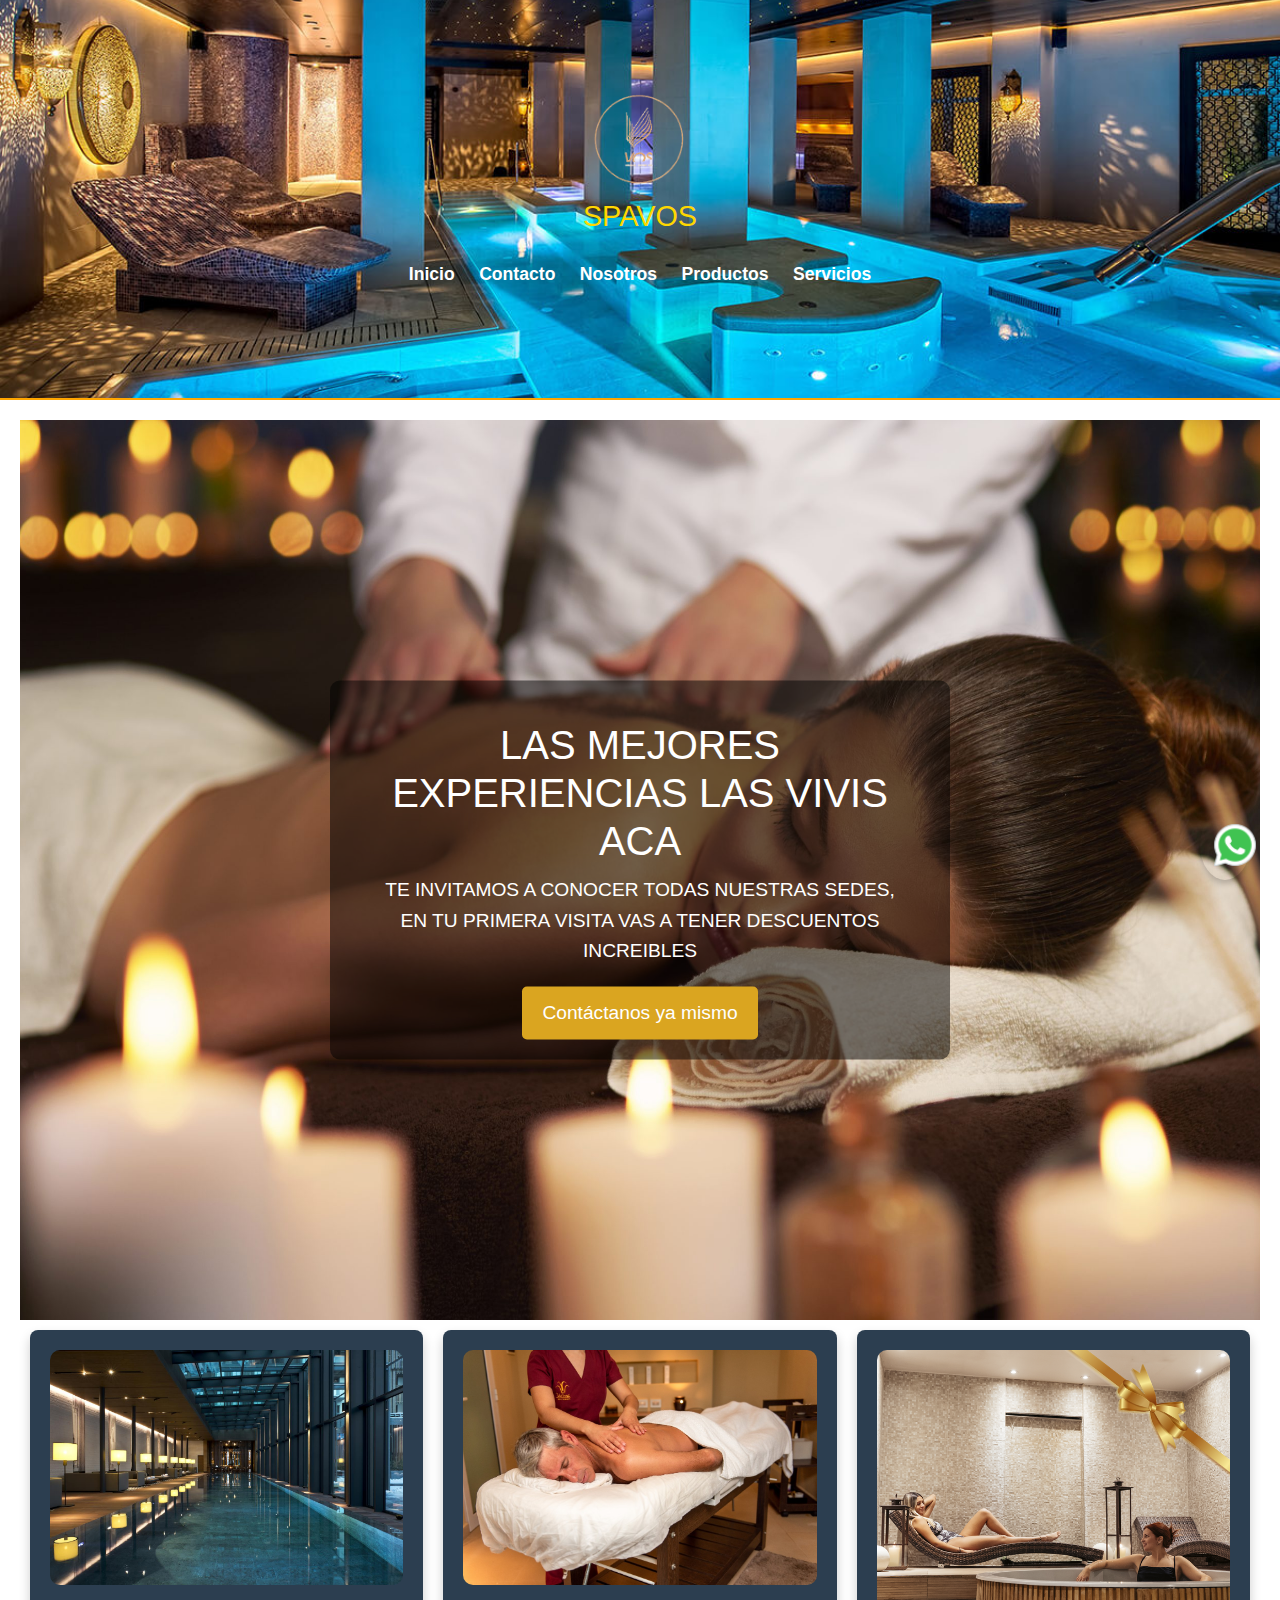
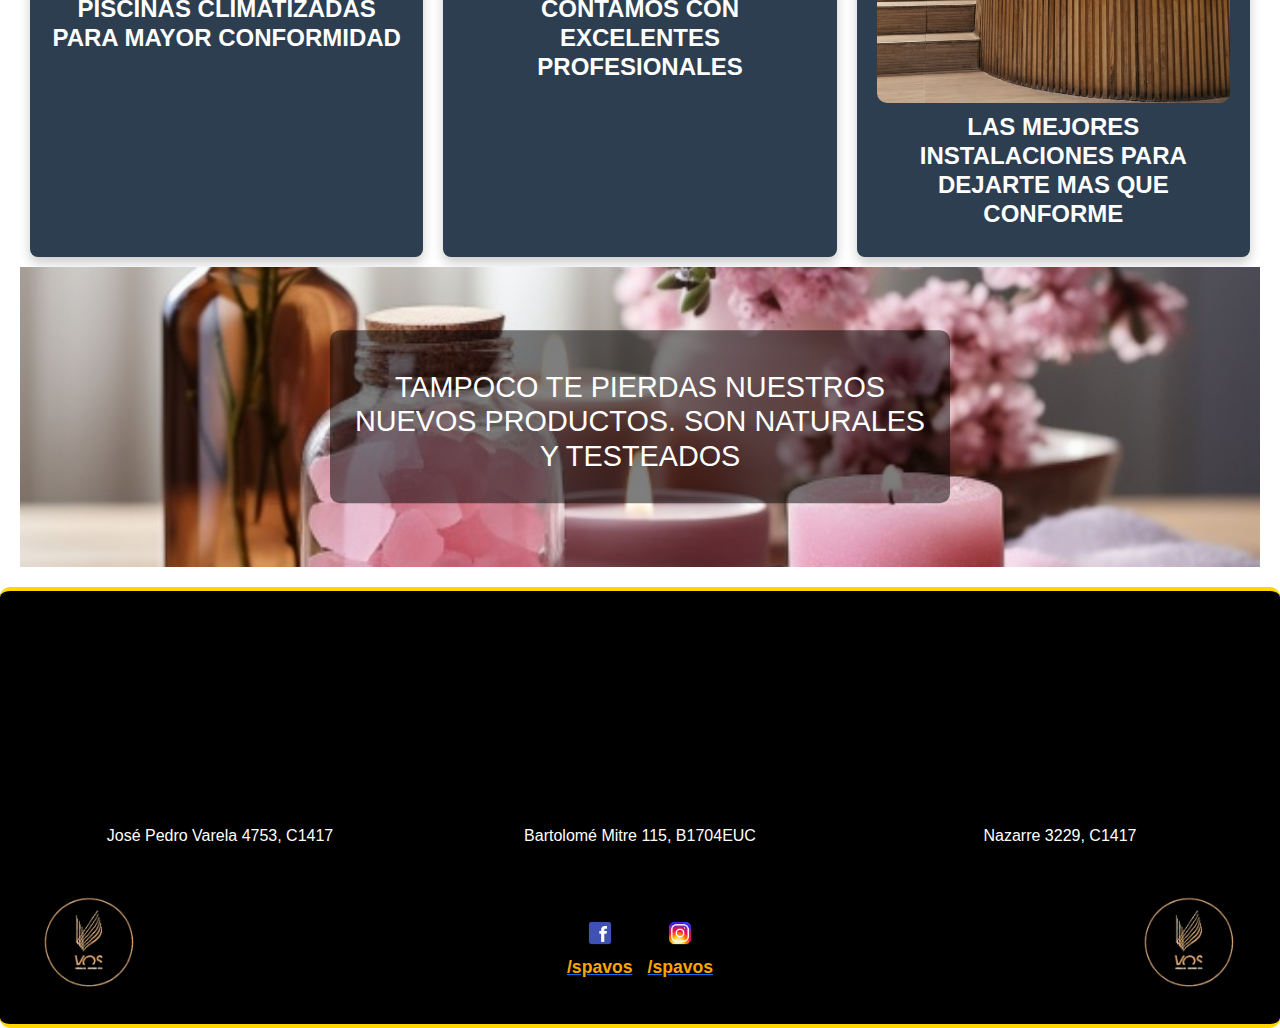
<file: index.html>
<!DOCTYPE html>
<html lang="en">

<head>
    <meta charset="UTF-8">
    <meta name="viewport" content="width=device-width, initial-scale=1.0">
    <link rel="stylesheet" href="./css/estilos.css">
    <meta name="keywords"
        content="spa, relax, bienestar, salud, vacaciones, yacuzzi, pileta, masajes, cremas, mascarillas, profesionales, diversion, experiencia, productos, logo, descuentos, baño, resort, hotel">
    <meta name="description"
        content="Disfruta de una experiencia de bienestar única en nuestro spa. Relájate y rejuvenece con nuestros exclusivos servicios de masajes, tratamientos faciales y circuitos de spa diseñados para tu tranquilidad. Reserva tu sesión y déjate consentir hoy mismo.">

    <link href="https://stackpath.bootstrapcdn.com/bootstrap/5.3.1/css/bootstrap.min.css" rel="stylesheet">

    <title>Bienvenido a Spavos - Relájate y renueva tu bienestar</title>
</head>

<body>
    <header>
        <div class="logo">
            <img src="./img/logo-spavos.png" alt="Logo de SPAVOS">
        </div>
        <h1>SPAVOS</h1>
        <nav>
            <ul class="funcionalidades">
                <li><a href="./index.html">Inicio</a></li>
                <li><a href="./pages/contacto.html">Contacto</a></li>
                <li><a href="./pages/nosotros.html">Nosotros</a></li>
                <li><a href="./pages/productos.html">Productos</a></li>
                <li><a href="./pages/servicios.html">Servicios</a></li>
            </ul>
        </nav>
    </header>
    <main>
        <section class="background-section">
            <div class="text-background">
                <h2>LAS MEJORES EXPERIENCIAS LAS VIVIS ACA</h2>
                <p>TE INVITAMOS A CONOCER TODAS NUESTRAS SEDES, EN TU PRIMERA VISITA VAS A TENER DESCUENTOS INCREIBLES
                </p>
                <a href="#footer-whatsapp" class="contact-button">Contáctanos ya mismo</a>
            </div>
        </section>
        <section>
            <section class="tags-section">
                <div class="tag">
                    <img src="./img/spavos-pileta.jpg" alt="Pileta">
                    <h3>PISCINAS CLIMATIZADAS PARA MAYOR CONFORMIDAD</h3>
                </div>
                <div class="tag">
                    <img src="./img/spavos-masajes.jpg" alt="Masajes">
                    <h3>CONTAMOS CON EXCELENTES PROFESIONALES</h3>
                </div>
                <div class="tag">
                    <img src="./img/spavos-yacuzzi.png" alt="Yacuzzi">
                    <h3>LAS MEJORES INSTALACIONES PARA DEJARTE MAS QUE CONFORME</h3>
                </div>
            </section>
            <section class="new-products-section">
                <img src="./img/spavos-productos.jfif" alt="productos" class="products-image">
                <div class="text-background">
                    <h2>TAMPOCO TE PIERDAS NUESTROS NUEVOS PRODUCTOS. SON NATURALES Y TESTEADOS</h2>
                </div>
            </section>
    </main>

    <footer>
        <footer class="site-footer">
            <div class="footer-map-links">
                <div class="footer-map-item">
                    <iframe
                        src="https://www.google.com/maps/embed?pb=!1m18!1m12!1m3!1d3283.76116747675!2d-58.51914512508768!3d-34.610200372951994!2m3!1f0!2f0!3f0!3m2!1i1024!2i768!4f13.1!3m3!1m2!1s0x95bcb7d1235e327f%3A0xf686386cfc96297a!2sSpa%20Devoto!5e0!3m2!1ses!2sar!4v1729645097707!5m2!1ses!2sar"
                        allowfullscreen="" loading="lazy" referrerpolicy="no-referrer-when-downgrade"></iframe>
                    <p>José Pedro Varela 4753, C1417</p>
                </div>
                <div class="footer-map-item">
                    <iframe
                        src="https://www.google.com/maps/embed?pb=!1m18!1m12!1m3!1d3282.5205093128934!2d-58.56739972157017!3d-34.641555503170174!2m3!1f0!2f0!3f0!3m2!1i1024!2i768!4f13.1!3m3!1m2!1s0x95bcc7e4fbbc6df5%3A0x121f82558ea4ac20!2sSpa%20Urbano%20Kesky!5e0!3m2!1ses!2sar!4v1729645487185!5m2!1ses!2sar"
                        allowfullscreen="" loading="lazy" referrerpolicy="no-referrer-when-downgrade"></iframe>
                    <p>Bartolomé Mitre 115, B1704EUC</p>
                </div>
                <div class="footer-map-item">
                    <iframe
                        src="https://www.google.com/maps/embed?pb=!1m18!1m12!1m3!1d3284.073227460971!2d-58.49780452508804!3d-34.602309772954825!2m3!1f0!2f0!3f0!3m2!1i1024!2i768!4f13.1!3m3!1m2!1s0x95bcb7c35b0a6689%3A0xb0d7bb7a612c376b!2sSpazio%20Allegra!5e0!3m2!1ses!2sar!4v1729645276600!5m2!1ses!2sar"
                        allowfullscreen="" loading="lazy" referrerpolicy="no-referrer-when-downgrade"></iframe>
                    <p>Nazarre 3229, C1417</p>
                </div>
            </div>
            <div class="footer-social-media">
                <div class="footer-logo-item">
                    <img src="./img/logo-spavos.png" alt="Logo de la empresa izquierda" class="footer-logo">
                </div>
                <div class="footer-social-links">
                    <div class="footer-social-item">
                        <a href="https://www.facebook.com" target="_blank" class="footer-social-link">
                            <img src="./img/spavos-facebook.png" alt="Facebook" class="footer-social-icon">
                            <p>/spavos</p>
                        </a>
                    </div>
                    <div class="footer-social-item">
                        <a href="https://www.instagram.com" target="_blank" class="footer-social-link">
                            <img src="./img/spavos-instagram.png" alt="Instagram" class="footer-social-icon">
                            <p>/spavos</p>
                        </a>
                    </div>
                </div>
                <div class="footer-logo-item">
                    <img src="./img/logo-spavos.png" alt="Logo de la empresa derecha" class="footer-logo">
                </div>
            </div>
            <a id="footer-whatsapp" href="https://wa.me/1136549878" target="_blank">
                <img src="./img/spavos-whatsapp.png" alt="Logo de WhatsApp">
            </a>
        </footer>
</body>

</html>
</file>
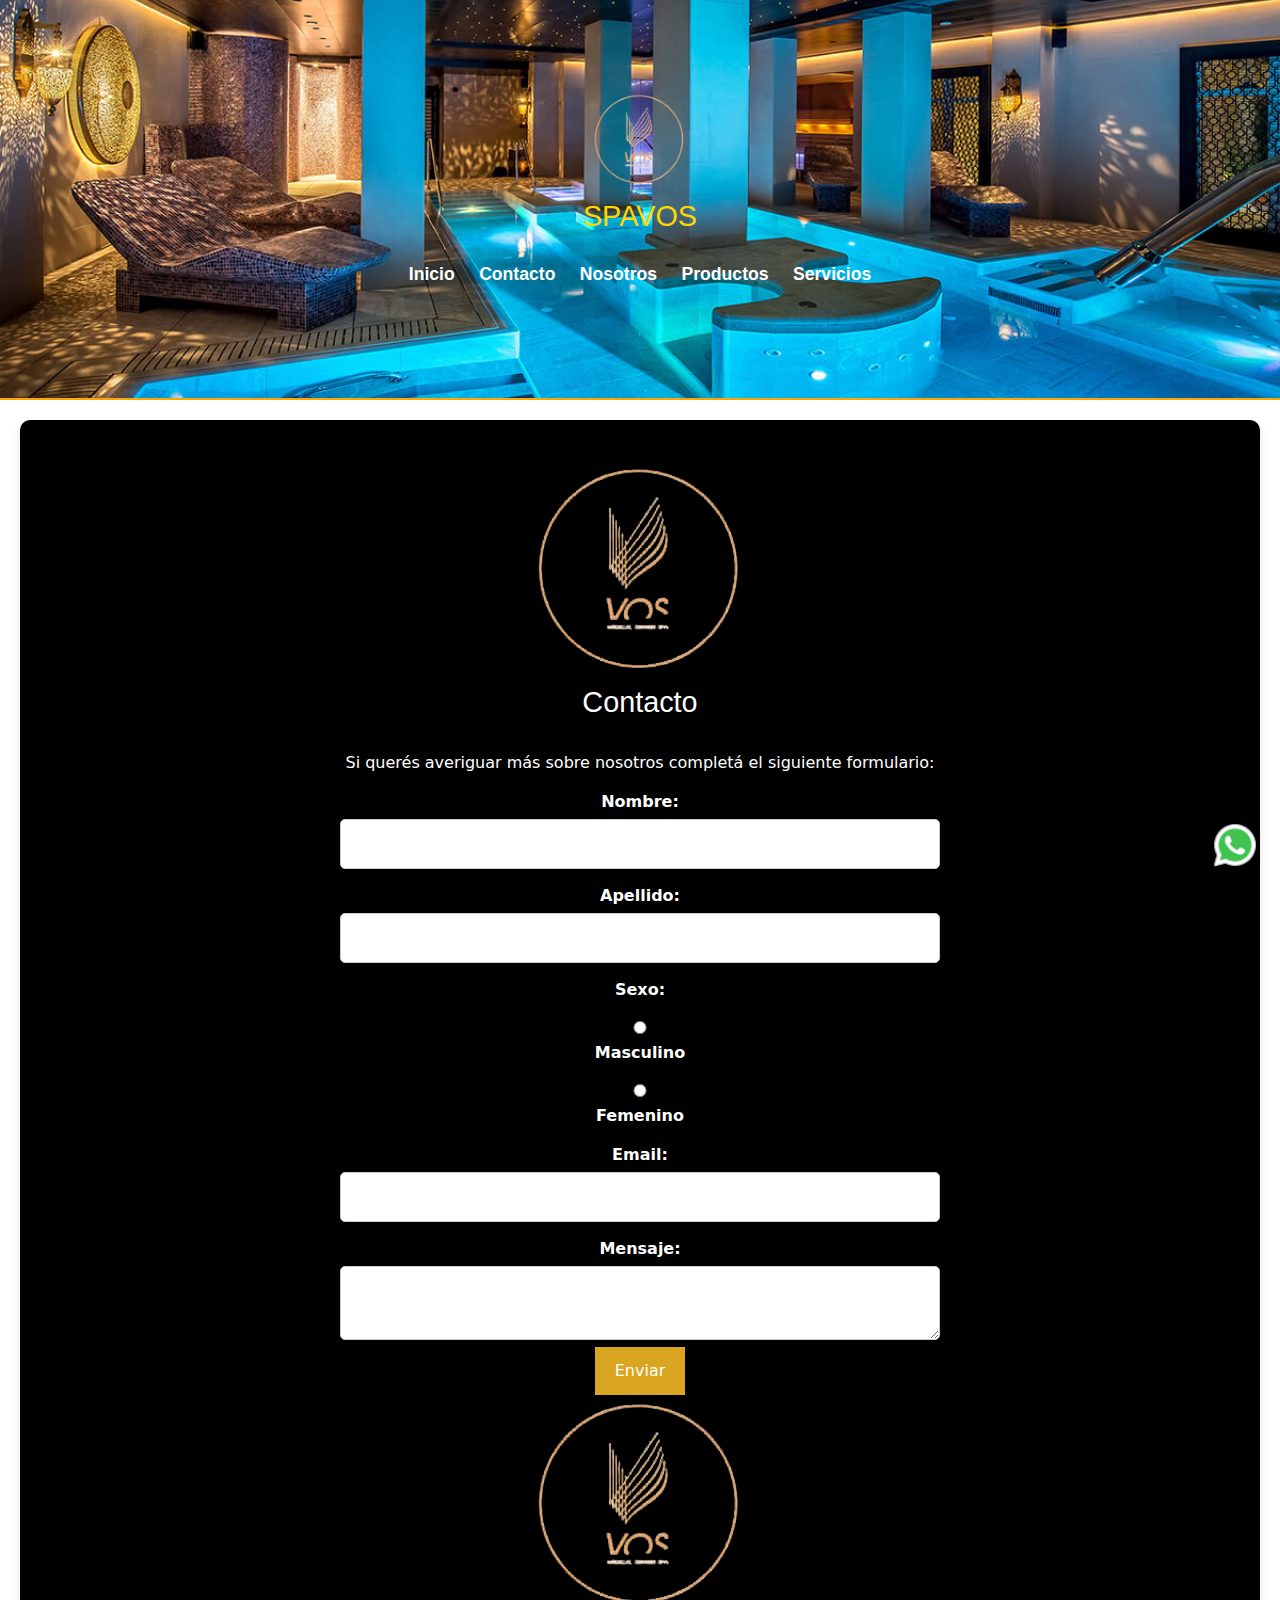
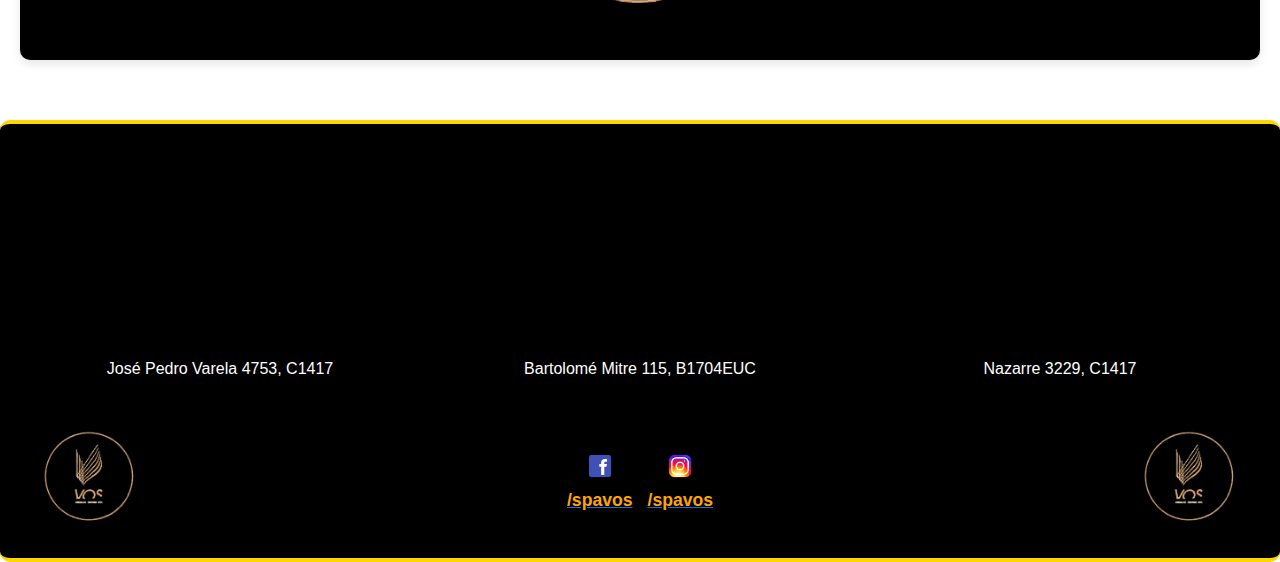
<file: pages/contacto.html>
<!DOCTYPE html>
<html lang="en">

<head>
    <meta charset="UTF-8">
    <meta name="viewport" content="width=device-width, initial-scale=1.0">
    <link rel="stylesheet" href="../css/estilos.css">
    <meta name="keywords"
        content="spa, relax, bienestar, salud, vacaciones, yacuzzi, pileta, masajes, cremas, mascarillas, profesionales, diversion, experiencia, productos, logo, descuentos, baño, resort, hotel, formulario, datos, contacto">
    <meta name="description"
        content="Contáctanos y comienza tu viaje hacia la relajación. Nuestro equipo en Spavos está listo para responder tus consultas y ayudarte a reservar el tratamiento perfecto para ti. Llama, envía un mensaje o completa nuestro formulario online.">
    <link href="https://stackpath.bootstrapcdn.com/bootstrap/5.3.1/css/bootstrap.min.css" rel="stylesheet">

    <title>Contáctanos - Spavos | Tu spa de confianza</title>
</head>

<body>
    <header>
        <div class="logo">
            <img src="../img/logo-spavos.png" alt="Logo de SPAVOS">
        </div>
        <h1>SPAVOS</h1>
        <nav>
            <ul class="funcionalidades">
                <li><a href="../index.html">Inicio</a></li>
                <li><a href="../pages/contacto.html">Contacto</a></li>
                <li><a href="../pages/nosotros.html">Nosotros</a></li>
                <li><a href="../pages/productos.html">Productos</a></li>
                <li><a href="../pages/servicios.html">Servicios</a></li>
            </ul>
        </nav>
    </header>
    <main>
        <section class="contact-form-section">
            <div class="logos">
                <img src="../img/logo-spavos.png" alt="Logo de SPAVOS" class="logo-large logo-left">
            </div>

            <form action="/send-message" method="POST" enctype="multipart/form-data" class="contact-form">
                <h2>Contacto</h2>
                <p>Si querés averiguar más sobre nosotros completá el siguiente formulario:</p>

                <label for="name">Nombre:</label>
                <input type="text" id="name" name="name" required>

                <label for="last-name">Apellido:</label>
                <input type="text" id="last-name" name="last-name" required>

                <label for="gender">Sexo:</label>
                <div class="gender-options">
                    <label><input type="radio" name="gender" value="male" required> Masculino</label>
                    <label><input type="radio" name="gender" value="female" required> Femenino</label>
                </div>

                <label for="email">Email:</label>
                <input type="email" id="email" name="email" required>

                <label for="message">Mensaje:</label>
                <textarea id="message" name="message" required></textarea>

                <button type="submit">Enviar</button>
            </form>

            <div class="logos">
                <img src="../img/logo-spavos.png" alt="Logo de SPAVOS" class="logo-large logo-right">
            </div>
        </section>
    </main>
    <footer>
        <footer class="site-footer">
            <div class="footer-map-links">
                <div class="footer-map-item">
                    <iframe
                        src="https://www.google.com/maps/embed?pb=!1m18!1m12!1m3!1d3283.76116747675!2d-58.51914512508768!3d-34.610200372951994!2m3!1f0!2f0!3f0!3m2!1i1024!2i768!4f13.1!3m3!1m2!1s0x95bcb7d1235e327f%3A0xf686386cfc96297a!2sSpa%20Devoto!5e0!3m2!1ses!2sar!4v1729645097707!5m2!1ses!2sar"
                        allowfullscreen="" loading="lazy" referrerpolicy="no-referrer-when-downgrade"></iframe>
                    <p>José Pedro Varela 4753, C1417</p>
                </div>
                <div class="footer-map-item">
                    <iframe
                        src="https://www.google.com/maps/embed?pb=!1m18!1m12!1m3!1d3282.5205093128934!2d-58.56739972157017!3d-34.641555503170174!2m3!1f0!2f0!3f0!3m2!1i1024!2i768!4f13.1!3m3!1m2!1s0x95bcc7e4fbbc6df5%3A0x121f82558ea4ac20!2sSpa%20Urbano%20Kesky!5e0!3m2!1ses!2sar!4v1729645487185!5m2!1ses!2sar"
                        allowfullscreen="" loading="lazy" referrerpolicy="no-referrer-when-downgrade"></iframe>
                    <p>Bartolomé Mitre 115, B1704EUC</p>
                </div>
                <div class="footer-map-item">
                    <iframe
                        src="https://www.google.com/maps/embed?pb=!1m18!1m12!1m3!1d3284.073227460971!2d-58.49780452508804!3d-34.602309772954825!2m3!1f0!2f0!3f0!3m2!1i1024!2i768!4f13.1!3m3!1m2!1s0x95bcb7c35b0a6689%3A0xb0d7bb7a612c376b!2sSpazio%20Allegra!5e0!3m2!1ses!2sar!4v1729645276600!5m2!1ses!2sar"
                        allowfullscreen="" loading="lazy" referrerpolicy="no-referrer-when-downgrade"></iframe>
                    <p>Nazarre 3229, C1417</p>
                </div>
            </div>
            <div class="footer-social-media">
                <div class="footer-logo-item">
                    <img src="../img/logo-spavos.png" alt="Logo de la empresa izquierda" class="footer-logo">
                </div>
                <div class="footer-social-links">
                    <div class="footer-social-item">
                        <a href="https://www.facebook.com" target="_blank" class="footer-social-link">
                            <img src="../img/spavos-facebook.png" alt="Facebook" class="footer-social-icon">
                            <p>/spavos</p>
                        </a>
                    </div>
                    <div class="footer-social-item">
                        <a href="https://www.instagram.com" target="_blank" class="footer-social-link">
                            <img src="../img/spavos-instagram.png" alt="Instagram" class="footer-social-icon">
                            <p>/spavos</p>
                        </a>
                    </div>
                </div>
                <div class="footer-logo-item">
                    <img src="../img/logo-spavos.png" alt="Logo de la empresa derecha" class="footer-logo">
                </div>
            </div>
            <a id="footer-whatsapp" href="https://wa.me/1136549878" target="_blank">
                <img src="../img/spavos-whatsapp.png" alt="Logo de WhatsApp">
            </a>
        </footer>
</body>

</html>
</file>
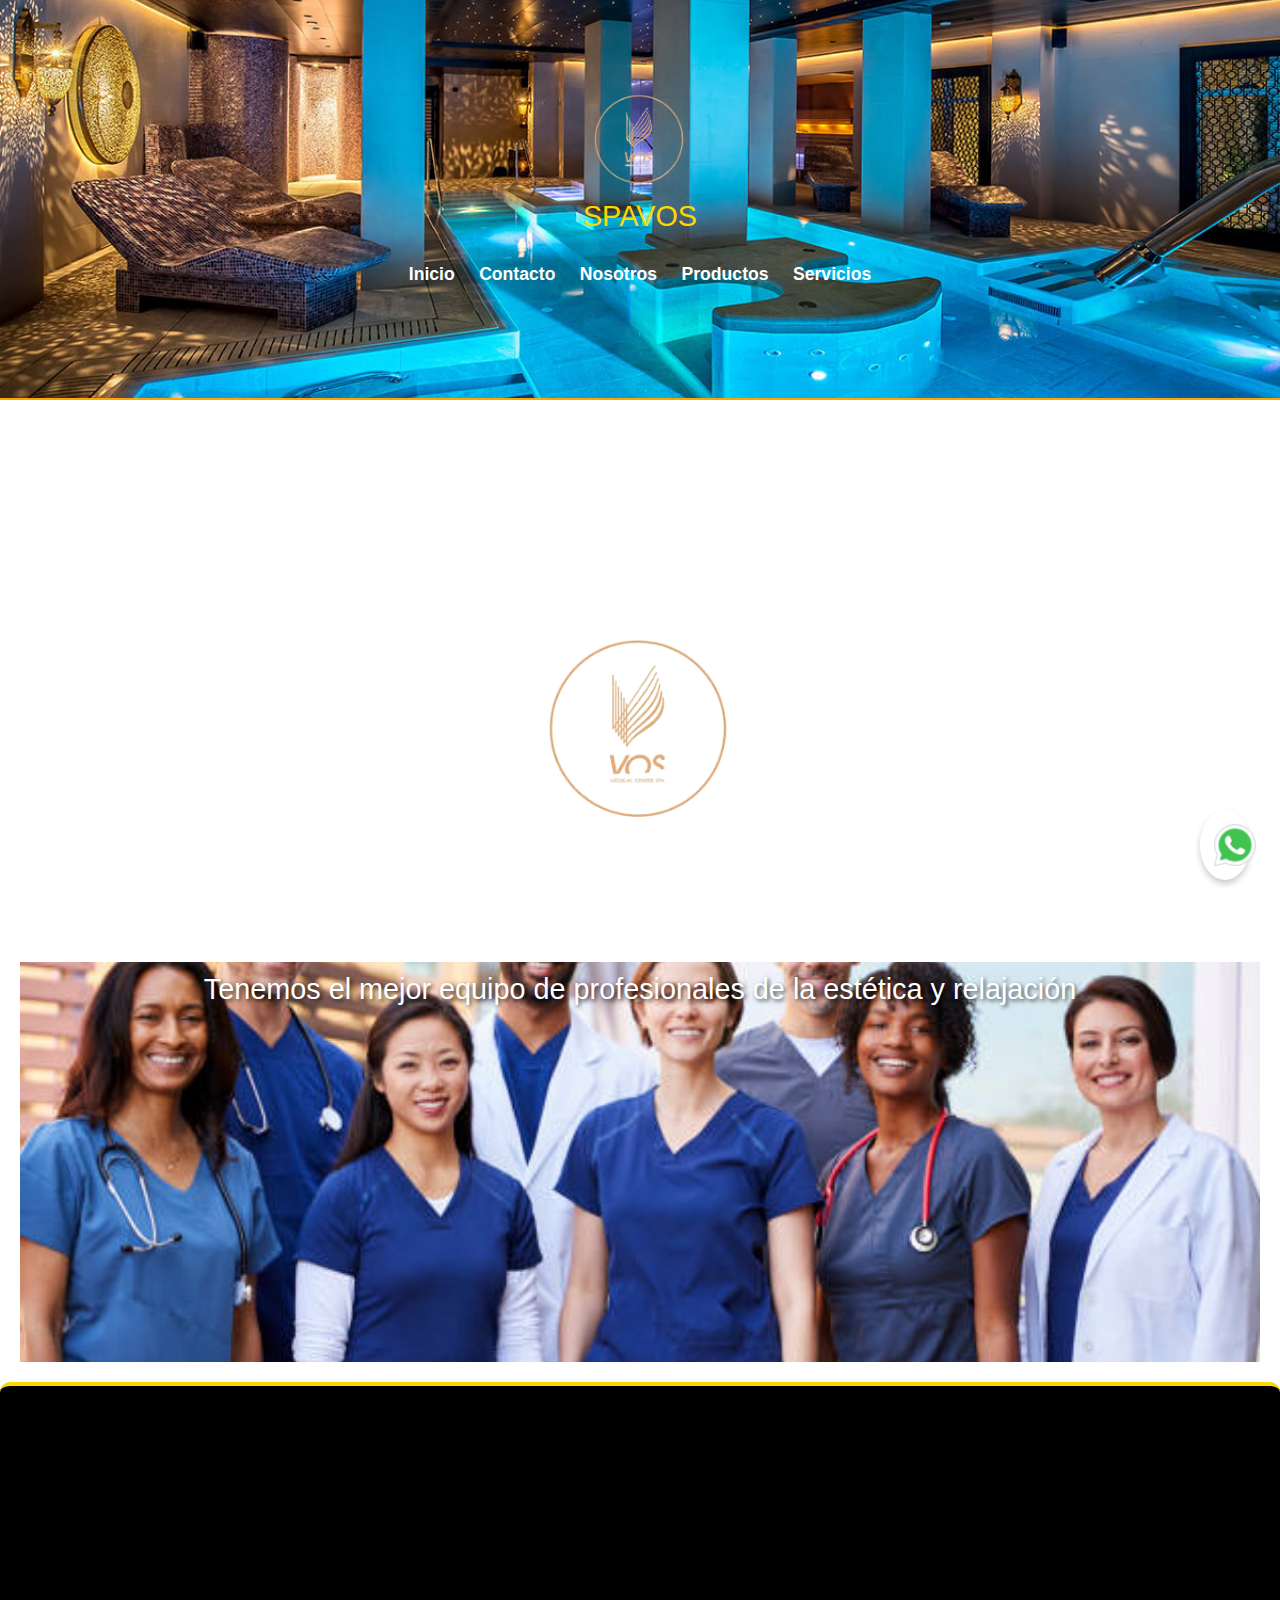
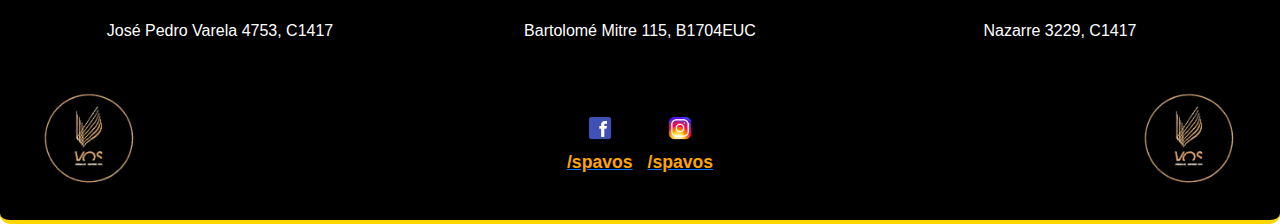
<file: pages/nosotros.html>
<!DOCTYPE html>
<html lang="en">

<head>
    <meta charset="UTF-8">
    <meta name="viewport" content="width=device-width, initial-scale=1.0">
    <link rel="stylesheet" href="../css/estilos.css">
    <meta name="keywords"
        content="spa, relax, bienestar, salud, vacaciones, yacuzzi, pileta, masajes, cremas, mascarillas, profesionales, diversion, experiencia, productos, logo, descuentos, baño, resort, hotel, equipo, medicos, inicios">
    <meta name="description"
        content="En Spavos, nos dedicamos a brindarte una experiencia de bienestar única. Con un equipo de expertos en masajes y tratamientos de relajación, nuestro objetivo es ofrecerte un ambiente de paz y tranquilidad. Conoce nuestra historia y descubre por qué somos tu mejor opción para relajarte y renovarte">

    <link href="https://stackpath.bootstrapcdn.com/bootstrap/5.3.1/css/bootstrap.min.css" rel="stylesheet">

    <title>Conoce a Spavos - La experiencia de relajación definitiva</title>

</head>

<body>
    <header>
        <div class="logo">
            <img src="../img/logo-spavos.png" alt="Logo de SPAVOS">
        </div>
        <h1>SPAVOS</h1>
        <nav>
            <ul class="funcionalidades">
                <li><a href="../index.html">Inicio</a></li>
                <li><a href="../pages/contacto.html">Contacto</a></li>
                <li><a href="../pages/nosotros.html">Nosotros</a></li>
                <li><a href="../pages/productos.html">Productos</a></li>
                <li><a href="../pages/servicios.html">Servicios</a></li>
            </ul>
        </nav>
    </header>
    <main>
        <section class="us-section">
            <h2>Nosotros</h2>
            <p>SPAVOS es un espacio de bienestar que te brinda experiencias únicas. Conoce más sobre nuestra historia y
                equipo.</p>
            <img src="../img/logo-spavos.png" alt="Logo de SPAVOS" class="logo">
            <p>Nuestro logo tiene su origen inspirado en unos de los dueños de la empresa. Tambien es diseñador grafico
                y el
                mismo lo diseñó cuando le dio comienzo a este emprendimiento</p>
        </section>

        <section class="team-section">
            <div class="background-image">
                <div class="background-text">
                    <h2>Tenemos el mejor equipo de profesionales de la estética y relajación</h2>
                </div>
            </div>
        </section>
    </main>
    <footer>
        <footer class="site-footer">
            <div class="footer-map-links">
                <div class="footer-map-item">
                    <iframe
                        src="https://www.google.com/maps/embed?pb=!1m18!1m12!1m3!1d3283.76116747675!2d-58.51914512508768!3d-34.610200372951994!2m3!1f0!2f0!3f0!3m2!1i1024!2i768!4f13.1!3m3!1m2!1s0x95bcb7d1235e327f%3A0xf686386cfc96297a!2sSpa%20Devoto!5e0!3m2!1ses!2sar!4v1729645097707!5m2!1ses!2sar"
                        allowfullscreen="" loading="lazy" referrerpolicy="no-referrer-when-downgrade"></iframe>
                    <p>José Pedro Varela 4753, C1417</p>
                </div>
                <div class="footer-map-item">
                    <iframe
                        src="https://www.google.com/maps/embed?pb=!1m18!1m12!1m3!1d3282.5205093128934!2d-58.56739972157017!3d-34.641555503170174!2m3!1f0!2f0!3f0!3m2!1i1024!2i768!4f13.1!3m3!1m2!1s0x95bcc7e4fbbc6df5%3A0x121f82558ea4ac20!2sSpa%20Urbano%20Kesky!5e0!3m2!1ses!2sar!4v1729645487185!5m2!1ses!2sar"
                        allowfullscreen="" loading="lazy" referrerpolicy="no-referrer-when-downgrade"></iframe>
                    <p>Bartolomé Mitre 115, B1704EUC</p>
                </div>
                <div class="footer-map-item">
                    <iframe
                        src="https://www.google.com/maps/embed?pb=!1m18!1m12!1m3!1d3284.073227460971!2d-58.49780452508804!3d-34.602309772954825!2m3!1f0!2f0!3f0!3m2!1i1024!2i768!4f13.1!3m3!1m2!1s0x95bcb7c35b0a6689%3A0xb0d7bb7a612c376b!2sSpazio%20Allegra!5e0!3m2!1ses!2sar!4v1729645276600!5m2!1ses!2sar"
                        allowfullscreen="" loading="lazy" referrerpolicy="no-referrer-when-downgrade"></iframe>
                    <p>Nazarre 3229, C1417</p>
                </div>
            </div>
            <div class="footer-social-media">
                <div class="footer-logo-item">
                    <img src="../img/logo-spavos.png" alt="Logo de la empresa izquierda" class="footer-logo">
                </div>
                <div class="footer-social-links">
                    <div class="footer-social-item">
                        <a href="https://www.facebook.com" target="_blank" class="footer-social-link">
                            <img src="../img/spavos-facebook.png" alt="Facebook" class="footer-social-icon">
                            <p>/spavos</p>
                        </a>
                    </div>
                    <div class="footer-social-item">
                        <a href="https://www.instagram.com" target="_blank" class="footer-social-link">
                            <img src="../img/spavos-instagram.png" alt="Instagram" class="footer-social-icon">
                            <p>/spavos</p>
                        </a>
                    </div>
                </div>
                <div class="footer-logo-item">
                    <img src="../img/logo-spavos.png" alt="Logo de la empresa derecha" class="footer-logo">
                </div>
            </div>
            <a id="footer-whatsapp" href="https://wa.me/1136549878" target="_blank">
                <img src="../img/spavos-whatsapp.png" alt="Logo de WhatsApp">
            </a>
        </footer>
</body>

</html>
</file>
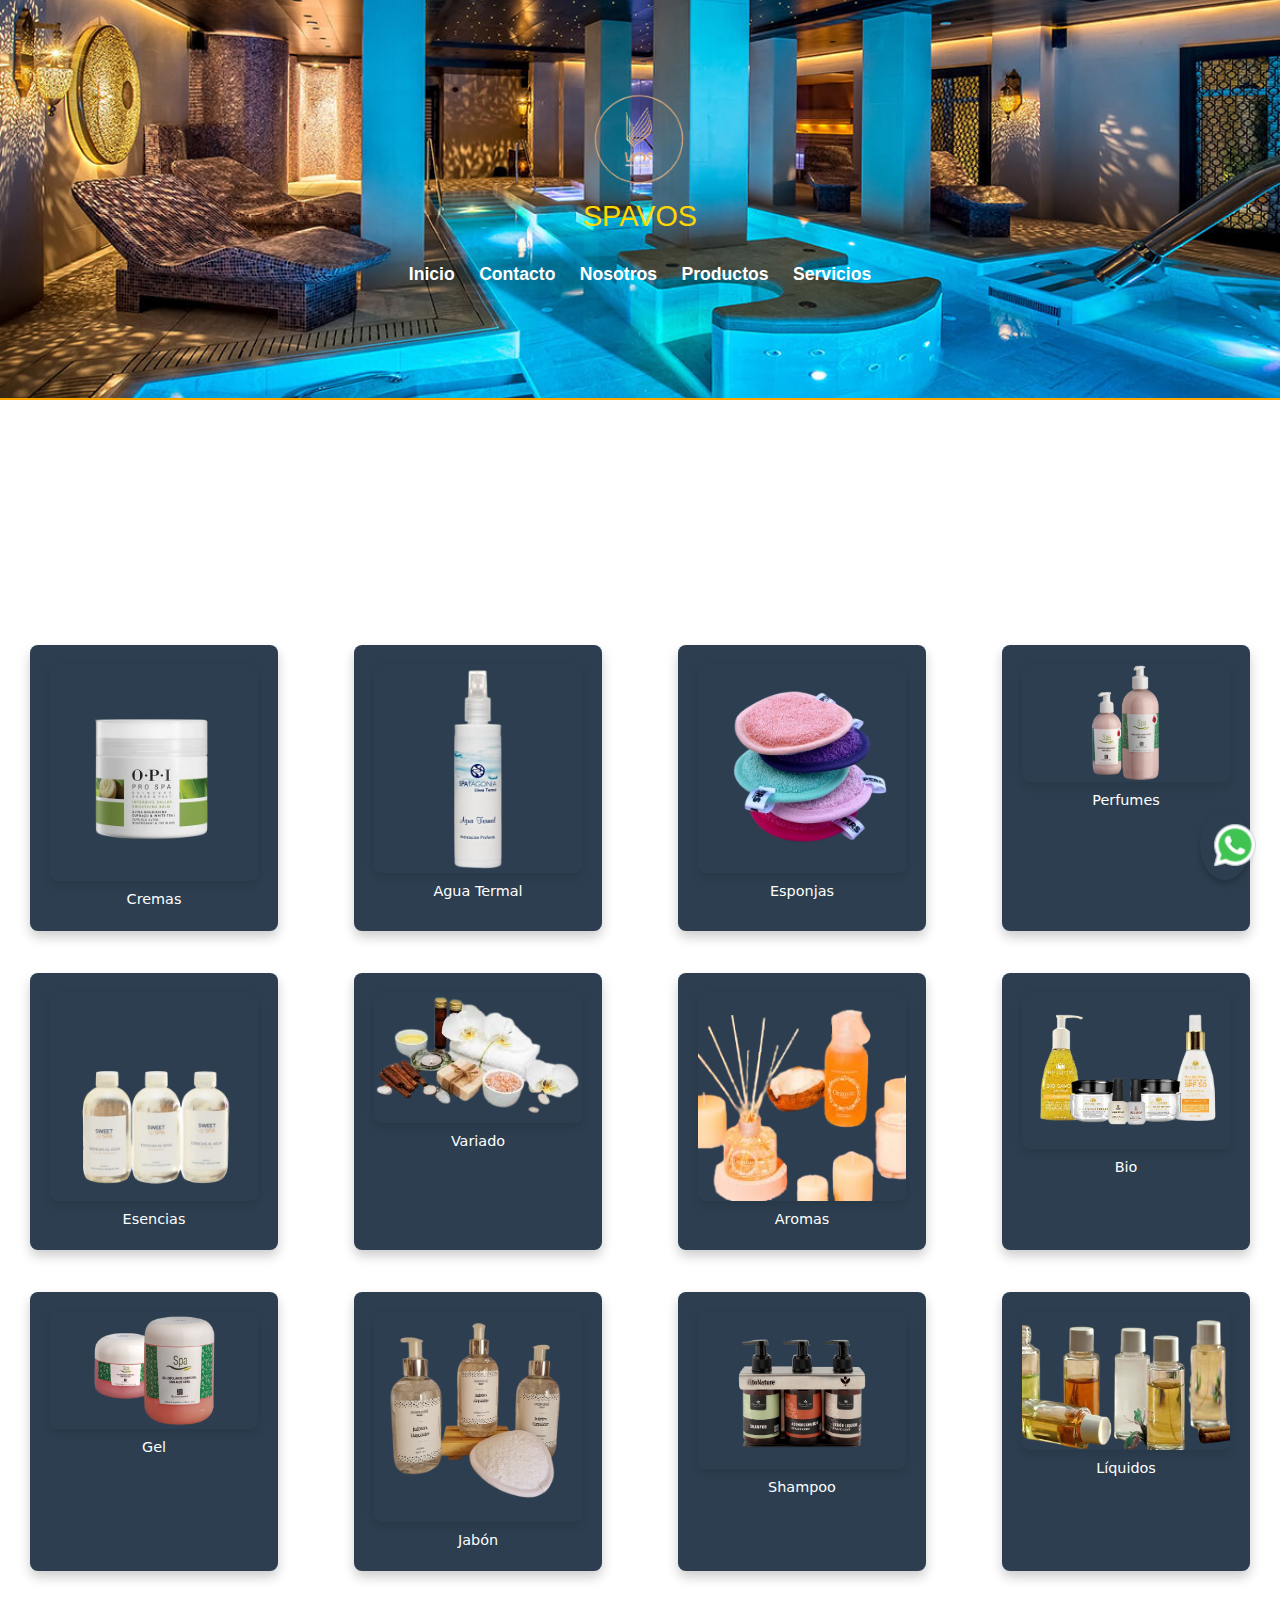
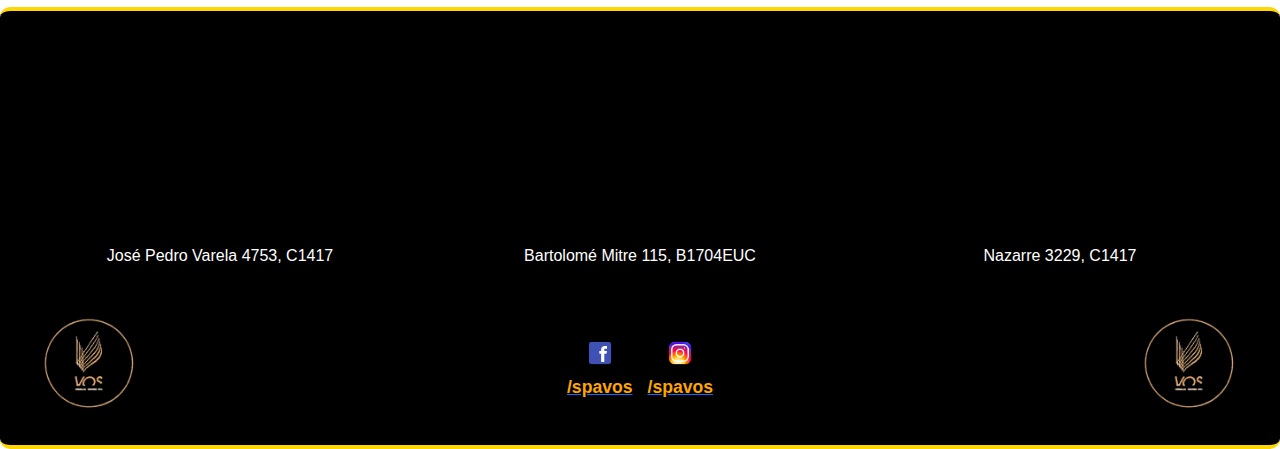
<file: pages/productos.html>
<!DOCTYPE html>
<html lang="en">

<head>
    <meta charset="UTF-8">
    <meta name="viewport" content="width=device-width, initial-scale=1.0">
    <link rel="stylesheet" href="../css/estilos.css">
    <meta name="keywords"
        content="spa, relax, bienestar, salud, vacaciones, yacuzzi, pileta, masajes, cremas, mascarillas, profesionales, diversion, experiencia, productos, logo, descuentos, baño, resort, hotel, insumos, mercaderia, agua termal, locion, toallas, aceites">
    <meta name="description"
        content="Descubre nuestra exclusiva selección de productos de bienestar en Spavos. Desde aceites esenciales hasta kits de spa, tenemos todo lo que necesitas para llevar la experiencia de relajación a casa. Encuentra productos de alta calidad diseñados para tu tranquilidad y cuidado personal">
    <link href="https://stackpath.bootstrapcdn.com/bootstrap/5.3.1/css/bootstrap.min.css" rel="stylesheet">

    <title>Productos Exclusivos - Spavos | Bienestar en casa</title>

</head>

<body>
    <header>
        <div class="logo">
            <img src="../img/logo-spavos.png" alt="Logo de SPAVOS">
        </div>
        <h1>SPAVOS</h1>
        <nav>
            <ul class="funcionalidades">
                <li><a href="../index.html">Inicio</a></li>
                <li><a href="../pages/contacto.html">Contacto</a></li>
                <li><a href="../pages/nosotros.html">Nosotros</a></li>
                <li><a href="../pages/productos.html">Productos</a></li>
                <li><a href="../pages/servicios.html">Servicios</a></li>
            </ul>
        </nav>
    </header>
    <main>
        <section>
            <section class="products-section">
                <h2>Productos</h2>
                <p>Descubre nuestra línea de productos naturales, cuidadosamente seleccionados para tu bienestar. No
                    dudes en contactarnos si te interesa cualquiera de ellos.</p>
            </section>
            <section class="productsimage-section">
                <div class="tag">
                    <figure>
                        <img src="../img/spavos-crema.png" alt="cremas">
                        <figcaption>Cremas</figcaption>
                    </figure>
                </div>
                <div class="tag">
                    <figure>
                        <img src="../img/spavos-aguatermal.png" alt="agua termal">
                        <figcaption>Agua Termal</figcaption>
                    </figure>
                </div>
                <div class="tag">
                    <figure>
                        <img src="../img/spavos-toallas.png" alt="toalla desmaquillante">
                        <figcaption>Esponjas </figcaption>
                    </figure>
                </div>
                <div class="tag">
                    <figure>
                        <img src="../img/spavos-perfumes.png" alt="perfumes">
                        <figcaption>Perfumes</figcaption>
                    </figure>
                </div>
                <div class="tag">
                    <figure>
                        <img src="../img/spavos-esencias.png" alt="esencias">
                        <figcaption>Esencias</figcaption>
                    </figure>
                </div>
                <div class="tag">
                    <figure>
                        <img src="../img/spavos-variado.png" alt="variado">
                        <figcaption>Variado</figcaption>
                    </figure>
                </div>
                <div class="tag">
                    <figure>
                        <img src="../img/spavos-aromas.png" alt="aromas">
                        <figcaption>Aromas</figcaption>
                    </figure>
                </div>
                <div class="tag">
                    <figure>
                        <img src="../img/spavos-bio.png" alt="bio">
                        <figcaption>Bio</figcaption>
                    </figure>
                </div>
                <div class="tag">
                    <figure>
                        <img src="../img/spavos-gel.png" alt="gel">
                        <figcaption>Gel</figcaption>
                    </figure>
                </div>
                <div class="tag">
                    <figure>
                        <img src="../img/spavos-jabon.png" alt="jabon">
                        <figcaption>Jabón</figcaption>
                    </figure>
                </div>
                <div class="tag">
                    <figure>
                        <img src="../img/spavos-shampoo.png" alt="shampoo">
                        <figcaption>Shampoo</figcaption>
                    </figure>
                </div>
                <div class="tag">
                    <figure>
                        <img src="../img/spavos-liquidos.png" alt="liquidos">
                        <figcaption>Líquidos</figcaption>
                    </figure>
                </div>
            </section>

        </section>


    </main>

    <footer>
        <footer class="site-footer">
            <div class="footer-map-links">
                <div class="footer-map-item">
                    <iframe
                        src="https://www.google.com/maps/embed?pb=!1m18!1m12!1m3!1d3283.76116747675!2d-58.51914512508768!3d-34.610200372951994!2m3!1f0!2f0!3f0!3m2!1i1024!2i768!4f13.1!3m3!1m2!1s0x95bcb7d1235e327f%3A0xf686386cfc96297a!2sSpa%20Devoto!5e0!3m2!1ses!2sar!4v1729645097707!5m2!1ses!2sar"
                        allowfullscreen="" loading="lazy" referrerpolicy="no-referrer-when-downgrade"></iframe>
                    <p>José Pedro Varela 4753, C1417</p>
                </div>
                <div class="footer-map-item">
                    <iframe
                        src="https://www.google.com/maps/embed?pb=!1m18!1m12!1m3!1d3282.5205093128934!2d-58.56739972157017!3d-34.641555503170174!2m3!1f0!2f0!3f0!3m2!1i1024!2i768!4f13.1!3m3!1m2!1s0x95bcc7e4fbbc6df5%3A0x121f82558ea4ac20!2sSpa%20Urbano%20Kesky!5e0!3m2!1ses!2sar!4v1729645487185!5m2!1ses!2sar"
                        allowfullscreen="" loading="lazy" referrerpolicy="no-referrer-when-downgrade"></iframe>
                    <p>Bartolomé Mitre 115, B1704EUC</p>
                </div>
                <div class="footer-map-item">
                    <iframe
                        src="https://www.google.com/maps/embed?pb=!1m18!1m12!1m3!1d3284.073227460971!2d-58.49780452508804!3d-34.602309772954825!2m3!1f0!2f0!3f0!3m2!1i1024!2i768!4f13.1!3m3!1m2!1s0x95bcb7c35b0a6689%3A0xb0d7bb7a612c376b!2sSpazio%20Allegra!5e0!3m2!1ses!2sar!4v1729645276600!5m2!1ses!2sar"
                        allowfullscreen="" loading="lazy" referrerpolicy="no-referrer-when-downgrade"></iframe>
                    <p>Nazarre 3229, C1417</p>
                </div>
            </div>
            <div class="footer-social-media">
                <div class="footer-logo-item">
                    <img src="../img/logo-spavos.png" alt="Logo de la empresa izquierda" class="footer-logo">
                </div>
                <div class="footer-social-links">
                    <div class="footer-social-item">
                        <a href="https://www.facebook.com" target="_blank" class="footer-social-link">
                            <img src="../img/spavos-facebook.png" alt="Facebook" class="footer-social-icon">
                            <p>/spavos</p>
                        </a>
                    </div>
                    <div class="footer-social-item">
                        <a href="https://www.instagram.com" target="_blank" class="footer-social-link">
                            <img src="../img/spavos-instagram.png" alt="Instagram" class="footer-social-icon">
                            <p>/spavos</p>
                        </a>
                    </div>
                </div>
                <div class="footer-logo-item">
                    <img src="../img/logo-spavos.png" alt="Logo de la empresa derecha" class="footer-logo">
                </div>
            </div>
            <a id="footer-whatsapp" href="https://wa.me/1136549878" target="_blank">
                <img src="../img/spavos-whatsapp.png" alt="Logo de WhatsApp">
            </a>
        </footer>
</body>

</html>
</file>
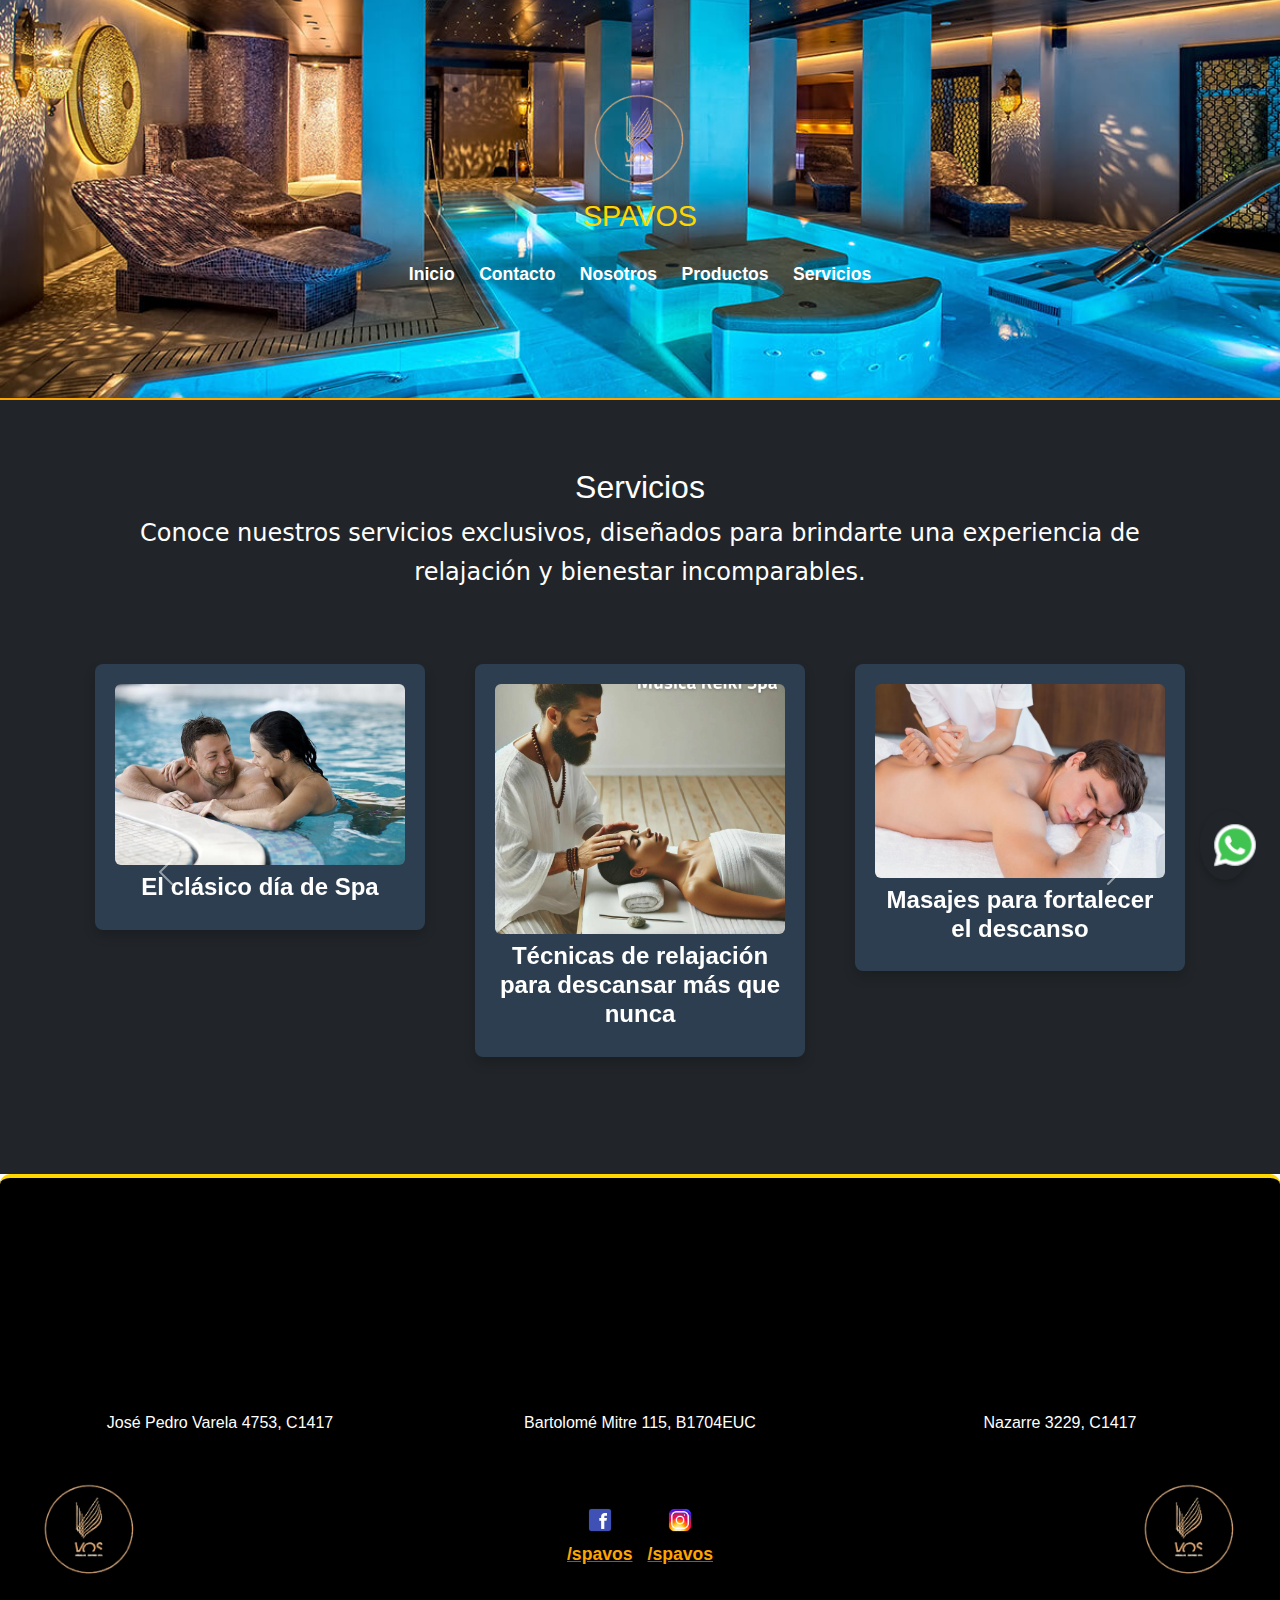
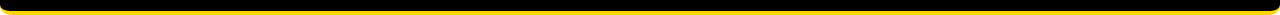
<file: pages/servicios.html>
<!DOCTYPE html>
<html lang="en">

<head>
    <meta charset="UTF-8">
    <meta name="viewport" content="width=device-width, initial-scale=1.0">
    <link rel="stylesheet" href="../css/estilos.css">
    <meta name="keywords"
        content="spa, relax, bienestar, salud, vacaciones, yacuzzi, pileta, masajes, cremas, mascarillas, profesionales, diversion, experiencia, productos, logo, descuentos, baño, resort, hotel, musica, aromas, descanso, sentidos">
    <meta name="description"
        content="En Spavos, ofrecemos una amplia gama de servicios diseñados para tu bienestar. Desde masajes relajantes hasta tratamientos faciales y circuitos de spa exclusivos, cada servicio está pensado para brindarte una experiencia de relajación total. Reserva hoy y renueva tu cuerpo y mente.">
    <link href="https://cdn.jsdelivr.net/npm/bootstrap@5.3.3/dist/css/bootstrap.min.css" rel="stylesheet">

    <title>Servicios de Spa - Spavos | Masajes, tratamientos y más</title>
</head>

<body>
    <header>
        <div class="logo">
            <img src="../img/logo-spavos.png" alt="Logo de SPAVOS">
        </div>
        <h1>SPAVOS</h1>
        <nav>
            <ul class="funcionalidades">
                <li><a href="../index.html">Inicio</a></li>
                <li><a href="../pages/contacto.html">Contacto</a></li>
                <li><a href="../pages/nosotros.html">Nosotros</a></li>
                <li><a href="../pages/productos.html">Productos</a></li>
                <li><a href="../pages/servicios.html">Servicios</a></li>
            </ul>
        </nav>
    </header>

    <main class="bg-dark text-white">
        <section class="container py-5">
            <section class="text-center mb-5">
                <h2>Servicios</h2>
                <p>Conoce nuestros servicios exclusivos, diseñados para brindarte una experiencia de relajación y
                    bienestar incomparables.</p>
            </section>

            <div id="servicesCarousel" class="carousel slide" data-bs-ride="carousel">
                <div class="carousel-inner">
                    <div class="carousel-item active">
                        <div class="row">
                            <div class="col-md-4 mb-4">
                                <div class="tag">
                                    <img src="../img/spa-vos-circuitospa.jpg" alt="spa"
                                        class="img-fluid rounded custom-img">
                                    <h3 class="mt-2">El clásico día de Spa</h3>
                                </div>
                            </div>
                            <div class="col-md-4 mb-4">
                                <div class="tag">
                                    <img src="../img/spa-vos-relax2.jpg" alt="relajacion"
                                        class="img-fluid rounded custom-img">
                                    <h3 class="mt-2">Técnicas de relajación para descansar más que nunca</h3>
                                </div>
                            </div>
                            <div class="col-md-4 mb-4">
                                <div class="tag">
                                    <img src="../img/spavos-masajes2.jpg" alt="masajes"
                                        class="img-fluid rounded custom-img">
                                    <h3 class="mt-2">Masajes para fortalecer el descanso</h3>
                                </div>
                            </div>
                        </div>
                    </div>
                    <div class="carousel-item">
                        <div class="row">
                            <div class="col-md-4 mb-4">
                                <div class="tag">
                                    <img src="../img/spavos-parejas.jfif" alt="spa"
                                        class="img-fluid rounded custom-img">
                                    <h3 class="mt-2">Spa para parejas</h3>
                                </div>
                            </div>
                            <div class="col-md-4 mb-4">
                                <div class="tag">
                                    <img src="../img/spavos-aromaterapia.jfif" alt="relajacion"
                                        class="img-fluid rounded custom-img">
                                    <h3 class="mt-2">Relajación profunda con aromaterapia</h3>
                                </div>
                            </div>
                            <div class="col-md-4 mb-4">
                                <div class="tag">
                                    <img src="../img/spavos-circuito2.jfif" alt="masajes"
                                        class="img-fluid rounded custom-img">
                                    <h3 class="mt-2">Circuito de Spa de lujo</h3>
                                </div>
                            </div>
                        </div>
                    </div>
                </div>
                <button class="carousel-control-prev" type="button" data-bs-target="#servicesCarousel"
                    data-bs-slide="prev">
                    <span class="carousel-control-prev-icon" aria-hidden="true"></span>
                    <span class="visually-hidden">Anterior</span>
                </button>
                <button class="carousel-control-next" type="button" data-bs-target="#servicesCarousel"
                    data-bs-slide="next">
                    <span class="carousel-control-next-icon" aria-hidden="true"></span>
                    <span class="visually-hidden">Siguiente</span>
                </button>
            </div>
        </section>
    </main>

    <footer>
        <footer class="site-footer">
            <div class="footer-map-links">
                <div class="footer-map-item">
                    <iframe
                        src="https://www.google.com/maps/embed?pb=!1m18!1m12!1m3!1d3283.76116747675!2d-58.51914512508768!3d-34.610200372951994!2m3!1f0!2f0!3f0!3m2!1i1024!2i768!4f13.1!3m3!1m2!1s0x95bcb7d1235e327f%3A0xf686386cfc96297a!2sSpa%20Devoto!5e0!3m2!1ses!2sar!4v1729645097707!5m2!1ses!2sar"
                        allowfullscreen="" loading="lazy" referrerpolicy="no-referrer-when-downgrade"></iframe>
                    <p>José Pedro Varela 4753, C1417</p>
                </div>
                <div class="footer-map-item">
                    <iframe
                        src="https://www.google.com/maps/embed?pb=!1m18!1m12!1m3!1d3282.5205093128934!2d-58.56739972157017!3d-34.641555503170174!2m3!1f0!2f0!3f0!3m2!1i1024!2i768!4f13.1!3m3!1m2!1s0x95bcc7e4fbbc6df5%3A0x121f82558ea4ac20!2sSpa%20Urbano%20Kesky!5e0!3m2!1ses!2sar!4v1729645487185!5m2!1ses!2sar"
                        allowfullscreen="" loading="lazy" referrerpolicy="no-referrer-when-downgrade"></iframe>
                    <p>Bartolomé Mitre 115, B1704EUC</p>
                </div>
                <div class="footer-map-item">
                    <iframe
                        src="https://www.google.com/maps/embed?pb=!1m18!1m12!1m3!1d3284.073227460971!2d-58.49780452508804!3d-34.602309772954825!2m3!1f0!2f0!3f0!3m2!1i1024!2i768!4f13.1!3m3!1m2!1s0x95bcb7c35b0a6689%3A0xb0d7bb7a612c376b!2sSpazio%20Allegra!5e0!3m2!1ses!2sar!4v1729645276600!5m2!1ses!2sar"
                        allowfullscreen="" loading="lazy" referrerpolicy="no-referrer-when-downgrade"></iframe>
                    <p>Nazarre 3229, C1417</p>
                </div>
            </div>
            <div class="footer-social-media">
                <div class="footer-logo-item">
                    <img src="../img/logo-spavos.png" alt="Logo de la empresa izquierda" class="footer-logo">
                </div>
                <div class="footer-social-links">
                    <div class="footer-social-item">
                        <a href="https://www.facebook.com" target="_blank" class="footer-social-link">
                            <img src="../img/spavos-facebook.png" alt="Facebook" class="footer-social-icon">
                            <p>/spavos</p>
                        </a>
                    </div>
                    <div class="footer-social-item">
                        <a href="https://www.instagram.com" target="_blank" class="footer-social-link">
                            <img src="../img/spavos-instagram.png" alt="Instagram" class="footer-social-icon">
                            <p>/spavos</p>
                        </a>
                    </div>
                </div>
                <div class="footer-logo-item">
                    <img src="../img/logo-spavos.png" alt="Logo de la empresa derecha" class="footer-logo">
                </div>
            </div>
            <a id="footer-whatsapp" href="https://wa.me/1136549878" target="_blank">
                <img src="../img/spavos-whatsapp.png" alt="Logo de WhatsApp">
            </a>
        </footer>
        <script src="https://cdn.jsdelivr.net/npm/bootstrap@5.3.3/dist/js/bootstrap.bundle.min.js"></script>

</body>

</html>
</file>
<file: css/estilos.css>
header {
  background-color: #000000;
  color: #FFFFFF;
  padding: 20px;
  font-family: "Montserrat", sans-serif;
  text-align: center;
  border-bottom: 2px solid #FFA500;
}
header .logo img {
  max-width: 150px;
  display: block;
  margin: 0 auto;
}
header h1 {
  font-size: 2.5em;
  color: #FFA500;
}

footer.site-footer {
  background-color: #000000;
  color: #FFFFFF;
  padding: 20px;
  border-top: 4px solid #FFA500;
  border-bottom: 4px solid #FFA500;
  border-radius: 10px;
}
footer.site-footer .footer-map-links {
  display: flex;
  justify-content: space-around;
  gap: 20px;
  flex-wrap: wrap;
}
footer.site-footer .footer-map-links .footer-map-item {
  width: 30%;
  text-align: center;
}
footer.site-footer .footer-map-links .footer-map-item iframe {
  width: 100%;
  height: 200px;
}
footer.site-footer .footer-map-links .footer-map-item p {
  margin-top: 5px;
  font-size: 1em;
  color: #FFFFFF;
}
footer.site-footer .footer-social-media {
  display: flex;
  justify-content: space-between;
  align-items: center;
  margin-top: 20px;
  padding: 0 20px;
  flex-wrap: wrap;
}
footer.site-footer .footer-social-media .footer-social-links {
  display: flex;
  align-items: center;
  gap: 15px;
  justify-content: center;
  margin-top: 10px;
}
footer.site-footer .footer-social-media .footer-social-links .footer-social-item {
  text-align: center;
}
footer.site-footer .footer-social-media .footer-social-links .footer-social-item p {
  color: #FFFFFF;
  font-size: 1.1em;
  margin: 5px 0 0;
  font-weight: bold;
  color: #FFA500;
}
footer.site-footer .footer-social-media .footer-social-links .footer-social-item .footer-social-icon {
  width: 30px;
  height: 30px;
}
footer.site-footer .footer-logo-item {
  width: 100px;
  margin: 10px 0;
}
footer.site-footer .footer-logo-item .footer-logo {
  width: 100px;
  height: auto;
}
footer.site-footer #footer-whatsapp {
  display: inline-block;
  margin: 10px 10px 0;
  width: 50px;
}

main {
  padding: 20px;
}

.contact-button {
  background-color: #FFA500;
  color: #FFFFFF;
  font-size: 1.2em;
  border-radius: 5px;
  margin-top: 20px;
  text-decoration: none;
  display: inline-block;
  border-radius: 5px;
}

.tags-section {
  display: flex;
  justify-content: space-around;
  flex-wrap: wrap;
  margin: 20px 0;
}
.tags-section .tag {
  flex: 1;
  margin: 10px;
  text-align: center;
}
.tags-section .tag img {
  width: 100%;
  max-width: 100%;
  height: auto;
  object-fit: cover;
}
.tags-section .tag h3 {
  color: #FFFFFF;
  font-family: "Poppins", sans-serif;
  font-size: 1.5em;
  font-weight: 700;
}

.background-section {
  background-image: url("../img/spa-hero.jpg");
  background-size: cover;
  background-position: center;
  background-repeat: no-repeat;
  width: 100%;
  min-height: 100vh;
  align-items: center;
  display: flex;
  justify-content: center;
  text-align: center;
  padding: 0;
  margin: 0;
  position: relative;
}
.background-section .text-background {
  font-family: "Montserrat", sans-serif;
  background-color: rgba(0, 0, 0, 0.5);
  padding: 20px;
  border-radius: 10px;
}
.background-section .text-background h2 {
  font-size: 2.5em;
  margin: 20px 0 10px;
  color: #FFFFFF;
}
.background-section .text-background p {
  font-size: 1.2em;
  margin: 0 20px;
  color: #FFFFFF;
}

input:focus,
textarea:focus {
  border-color: goldenrod;
  outline: none;
  box-shadow: 0 0 5px rgba(0, 123, 255, 0.3);
}

button {
  margin-top: 10px;
  padding: 12px 20px;
  background-color: goldenrod;
  color: #fff;
  border: none;
  border-radius: 5px;
  font-size: 1em;
  cursor: pointer;
  transition: background-color 0.3s;
}
button:hover {
  background-color: darkgoldenrod;
}

input,
textarea {
  width: 100%;
  margin-bottom: 20px;
  padding: 12px;
  border: 1px solid #ccc;
  border-radius: 5px;
  box-sizing: border-box;
  font-size: 1em;
  color: black;
  background-color: #fff;
}
@keyframes blur-in {
  0% {
    filter: blur(10px);
    opacity: 0;
  }
  50% {
    filter: blur(5px);
    opacity: 0.6;
  }
  100% {
    filter: blur(0);
    opacity: 1;
  }
}
.productsimage-section .tag img {
  width: 100%;
  height: auto;
  border-radius: 8px;
  box-shadow: 0 4px 8px rgba(0, 0, 0, 0.1);
  transition: transform 0.3s ease-in-out, box-shadow 0.3s ease-in-out, filter 0.5s ease-in-out;
}
.productsimage-section .tag img:hover {
  filter: blur(5px);
  opacity: 0.7;
}

@keyframes fade-in {
  0% {
    opacity: 0;
    transform: translateY(30px);
  }
  100% {
    opacity: 1;
    transform: translateY(0);
  }
}
@keyframes scale-up {
  0% {
    transform: scale(1);
  }
  100% {
    transform: scale(1.05);
  }
}
.tag {
  background-color: #2c3e50;
  padding: 20px;
  border-radius: 8px;
  box-shadow: 0 6px 12px rgba(0, 0, 0, 0.2);
  transition: transform 0.3s ease, box-shadow 0.3s ease;
  text-align: center;
}
.tag:hover {
  animation: scale-up 0.3s ease-in-out;
  box-shadow: 0 8px 20px rgba(0, 0, 0, 0.3);
  transform: translateY(-5px);
}
.tag img {
  width: 100%;
  height: auto;
  border-radius: 8px;
  animation: fade-in 1s ease-out;
}
.tag h3 {
  font-family: "Roboto", sans-serif;
  font-size: 1.5em;
  color: white;
  margin-top: 15px;
}

* {
  margin: 0;
  padding: 0;
  box-sizing: border-box;
}

body {
  font-family: "Montserrat", sans-serif;
  background-color: #000000;
  color: black;
  line-height: 1.5;
  font-size: 16px;
  margin-top: 0;
  margin-bottom: 0;
}

html, body {
  margin: 0;
  padding: 0;
  width: 100%;
  height: 100%;
}

header {
  display: flex;
  flex-direction: column;
  align-items: center;
  justify-content: center;
  text-align: center;
  padding: 10px;
  background-image: url("../img/spavos-header.jfif");
  background-size: cover;
  background-position: center;
  color: gold;
  border-bottom: 2px solid #FFA500;
  position: relative;
  font-family: "Raleway", sans-serif;
  margin: 0;
  height: 400px;
  box-sizing: border-box;
}
header .logo img {
  max-width: 100px;
  margin: 0 auto;
  display: block;
}
header h1 {
  font-size: 1.8em;
  padding: 8px;
  margin: 0;
  color: gold;
  font-family: "Montserrat", sans-serif;
}
header nav {
  margin: 20px 0;
  text-align: center;
}
header nav ul {
  padding: 0;
  margin: 0;
  list-style: none;
}
header nav li {
  display: inline;
  margin: 0 10px;
}
header nav a {
  font-family: "Montserrat", sans-serif;
  font-size: 1.1em;
  text-decoration: none;
  color: #FFFFFF;
  font-weight: bold;
}
header nav a:hover {
  color: gold;
  cursor: pointer;
}

.background-section {
  background-image: url("../img/spa-hero.jpg");
  background-size: cover;
  background-position: center;
  background-repeat: no-repeat;
  width: 100%;
  min-height: 100vh;
  display: flex;
  align-items: center;
  justify-content: center;
  text-align: center;
  padding: 0;
  margin: 0;
  position: relative;
}

.text-background {
  font-family: "Montserrat", sans-serif;
  background-color: rgba(0, 0, 0, 0.5);
  padding: 20px;
  border-radius: 10px;
  max-width: 90%;
  z-index: 2;
  box-sizing: border-box;
}

.text-background h2 {
  font-size: 2.5em;
  margin: 20px 0 10px;
  color: white;
}

.text-background p {
  font-size: 1.2em;
  margin: 0 20px;
  color: white;
}

.contact-button {
  background-color: goldenrod;
  color: white;
  font-size: 1.2em;
  padding: 12px 20px;
  border-radius: 5px;
  text-decoration: none;
  display: inline-block;
  margin-top: 20px;
}
.contact-button:hover {
  background-color: goldenrod;
}

#footer-whatsapp {
  position: fixed;
  bottom: 20px;
  right: 20px;
  z-index: 1000;
  border-radius: 50%;
  padding: 10px;
  box-shadow: 0 4px 6px rgba(0, 0, 0, 0.2);
}

#footer-whatsapp img {
  width: 50px;
  height: 50px;
}

.tags-section {
  display: flex;
  justify-content: space-around;
  flex-wrap: wrap;
  margin: 0;
  padding: 0;
}

.tag {
  flex: 1;
  margin: 10px;
  text-align: center;
}

.tag img {
  width: 100%;
  height: auto;
  border-radius: 10px;
}

.tag h3 {
  color: #FFFFFF;
  font-family: "Montserrat", sans-serif;
  margin-top: 10px;
  font-family: "Poppins", sans-serif;
  font-size: 1.5em;
  font-weight: 700;
}

.new-products-section {
  width: 100%;
  position: relative;
  height: 300px;
  overflow: hidden;
  margin: 0;
  padding: 0;
}

.products-image {
  width: 100%;
  height: 100%;
  object-fit: cover;
  object-position: center;
  max-height: 300px;
}

.text-background {
  position: absolute;
  font-family: "Montserrat", sans-serif;
  top: 50%;
  left: 50%;
  transform: translate(-50%, -50%);
  text-align: center;
  color: #FFFFFF;
  padding: 20px;
  z-index: 1;
}

.new-products-section h2 {
  font-family: "Montserrat", sans-serif;
  font-size: 1.8em;
  color: #FFFFFF;
}

logos {
  padding: 20px;
  text-align: center;
}
logos img {
  width: 150px;
  margin: 0 20px;
  transition: width 0.3s ease;
}

.contact-form-section {
  padding: 40px;
  background-color: black;
  border-radius: 10px;
  box-shadow: 0 4px 8px rgba(0, 0, 0, 0.1);
  margin-bottom: 40px;
  text-align: center;
}
.contact-form-section h2 {
  font-family: "Montserrat", sans-serif;
  margin-bottom: 30px;
  font-size: 1.8em;
  color: white;
}
.contact-form-section p {
  margin-bottom: 15px;
  color: white;
  font-size: 1em;
}
.contact-form-section label {
  display: block;
  margin: 15px 0 5px;
  color: white;
  font-weight: bold;
}

.contact-form {
  width: 100%;
  max-width: 600px;
  margin: 0 auto;
  display: block;
  gap: 15px;
}

.us-section h2 {
  font-family: "Montserrat", sans-serif;
  font-size: 2.2em;
  font-weight: 700;
  color: white;
  text-align: center;
  margin-top: 40px;
  margin-bottom: 20px;
}
.us-section img.logo {
  display: block;
  margin: 20px auto;
  max-width: 200px;
}
.us-section p {
  font-family: "Montserrat", sans-serif;
  margin-bottom: 30px;
  color: white;
  text-align: center;
  font-size: 25px;
}

.team-section {
  margin-top: 20px;
  position: relative;
  overflow: hidden;
}

.background-image {
  background-image: url("../img/spa-vos.nosotros2.jpg");
  background-size: cover;
  background-position: center;
  background-repeat: no-repeat;
  height: 400px;
  align-items: center;
  justify-content: center;
}

.background-text {
  font-family: "Montserrat", sans-serif;
  color: white;
  text-align: center;
  text-shadow: 2px 2px 4px rgba(0, 0, 0, 0.7);
  padding: 10px;
}
.background-text h2 {
  font-family: "Montserrat", sans-serif;
  font-size: 1.8em;
  margin: 0;
}

.products-section {
  text-align: center;
  margin-bottom: 20px;
}
.products-section h2 {
  font-family: "Montserrat", sans-serif;
  font-size: 2.2em;
  font-weight: 700;
  color: #ffffff;
  text-align: center;
  margin-top: 40px;
  margin-bottom: 20px;
}
.products-section p {
  font-family: "Roboto", "Lora", sans-serif;
  margin-bottom: 1.3em;
  color: #ffffff;
  text-align: center;
  font-size: 25px;
}

.productsimage-section {
  display: flex;
  flex-wrap: wrap;
  justify-content: space-between;
  gap: 1rem;
}
.productsimage-section .tag {
  text-align: center;
  flex: 1 1 20%;
  max-width: 20%;
  margin-bottom: 1rem;
}
.productsimage-section .tag figure {
  margin: 0;
}
.productsimage-section .tag img {
  width: 100%;
  height: auto;
  border-radius: 8px;
}
.productsimage-section .tag figcaption {
  word-wrap: break-word;
  margin-top: 0.5rem;
  font-size: 0.9rem;
  color: white;
}

body {
  font-family: "Roboto", sans-serif;
  background-color: #121212;
  color: #ffffff;
}

h2 {
  font-family: "Montserrat", sans-serif;
  font-size: 2.5rem;
  font-weight: 700;
  margin-bottom: 20px;
}

p {
  font-size: 1.5rem;
  line-height: 1.6;
  margin-bottom: 30px;
}

.carousel-item .row {
  display: flex;
  justify-content: space-between;
}
.carousel-item .col-md-4 {
  padding: 15px;
}

.custom-img {
  width: 100%;
  height: auto;
  max-height: 250px;
  object-fit: cover;
  border-radius: 8px;
}

.text-center p {
  margin-bottom: 40px;
}

footer.site-footer {
  text-align: center;
  font-family: "Montserrat", sans-serif;
  padding: 20px;
  background-color: black;
  border-top: 4px solid gold;
  border-bottom: 4px solid gold;
}
footer.site-footer .footer-map-links {
  display: flex;
  justify-content: space-around;
  gap: 20px;
  flex-wrap: wrap;
}
footer.site-footer .footer-map-links .footer-map-item {
  width: 30%;
  text-align: center;
  margin: 0 10px;
}
footer.site-footer .footer-map-links .footer-map-item iframe {
  width: 100%;
  height: 200px;
}
footer.site-footer .footer-map-links .footer-map-item p {
  margin-top: 5px;
  font-size: 1em;
  color: white;
}
footer.site-footer .footer-social-media {
  display: flex;
  justify-content: space-between;
  align-items: center;
  margin-top: 20px;
  padding: 0 20px;
  flex-wrap: wrap;
}
footer.site-footer .footer-social-media .footer-social-links {
  display: flex;
  align-items: center;
  gap: 15px;
  justify-content: center;
  margin-top: 10px;
}
footer.site-footer .footer-social-media .footer-logo-item {
  width: 100px;
  margin: 10px 0;
}
footer.site-footer .footer-social-media .footer-logo-item .footer-logo {
  width: 100px;
  height: auto;
}
footer.site-footer .footer-social-media #footer-whatsapp {
  display: inline-block;
  margin: 10px 10px 0;
  width: 50px;
}

@media (max-width: 941px) {
  .header-logo img {
    width: 150px;
    height: auto;
  }
  .header-text {
    font-size: 1.5em;
  }
  .header-container {
    display: flex;
    flex-direction: column;
    align-items: center;
    justify-content: center;
    padding: 10px;
  }
  .header-buttons {
    margin-top: 10px;
    display: flex;
    flex-direction: column;
    align-items: center;
  }
  .header-nav {
    display: flex;
    flex-direction: column;
    width: 100%;
    padding: 0;
    margin-top: 10px;
  }
  .header-nav li {
    padding: 8px 0;
    text-align: center;
    font-size: 1.2em;
  }
}
@media (max-width: 360px) {
  .header-logo img {
    width: 120px;
  }
  .header-text {
    font-size: 1.2em;
  }
  .header-container {
    padding: 5px;
  }
  .header-buttons {
    margin-top: 5px;
  }
  .header-nav li {
    font-size: 1em;
    padding: 6px 0;
  }
}
@media screen and (max-width: 941px) {
  .background-section {
    padding: 20px;
  }
  .text-background {
    padding: 15px;
    max-width: 90%;
    font-size: 1.1em;
  }
  .contact-button {
    font-size: 1em;
    padding: 12px 18px;
  }
  .new-products-section {
    height: auto;
    padding: 20px;
  }
  .tags-section {
    flex-direction: column;
    align-items: center;
  }
  .tag {
    margin: 10px 0;
    width: 80%;
  }
  .tag img {
    max-width: 100%;
    height: auto;
  }
  .text-background {
    padding: 10px;
    max-width: 100%;
  }
  .contact-button {
    font-size: 1em;
    padding: 10px 15px;
  }
  .new-products-section {
    height: auto;
    padding: 20px;
  }
}
@media screen and (max-width: 768px) {
  .tags-section {
    flex-direction: column;
    align-items: center;
  }
  .tag {
    margin: 10px 0;
    width: 80%;
  }
  .tag img {
    max-width: 100%;
    height: auto;
  }
  .background-section {
    padding: 20px;
  }
  .text-background {
    padding: 10px;
    max-width: 100%;
  }
  .contact-button {
    font-size: 1em;
    padding: 10px 15px;
  }
  .new-products-section {
    height: auto;
    padding: 20px;
  }
}
@media screen and (max-width: 480px) {
  .background-section {
    padding: 10px;
    height: 60vh;
  }
  .text-background {
    padding: 10px;
    font-size: 0.9em;
    max-width: 100%;
  }
  .tags-section {
    flex-direction: column;
    align-items: center;
    margin: 10px 0;
  }
  .tag {
    margin: 10px 0;
    width: 100%;
    text-align: center;
    font-size: 0.8em;
  }
  .tag img {
    max-width: 100%;
    height: auto;
  }
  .contact-button {
    font-size: 1em;
    padding: 10px 20px;
    margin-top: 15px;
  }
  .new-products-section {
    height: auto;
    padding: 10px;
  }
  .text-background h2 {
    font-size: 1.4em;
  }
}
@media screen and (max-width: 360px) {
  .background-section {
    padding: 10px;
    height: 50vh;
  }
  .text-background {
    padding: 8px;
    font-size: 0.8em;
    max-width: 100%;
  }
  .contact-button {
    font-size: 0.9em;
    padding: 8px 15px;
  }
  .new-products-section {
    height: auto;
    padding: 10px;
  }
  .text-background h2 {
    font-size: 1.2em;
  }
  .tags-section {
    flex-direction: column;
    align-items: center;
    margin: 10px 0;
  }
  .tag {
    margin: 10px 0;
    width: 100%;
    text-align: center;
    font-size: 0.7em;
  }
  .tag img {
    max-width: 100%;
    height: auto;
  }
}
@media (max-width: 941px) and (min-width: 361px) {
  .logos img {
    width: 120px;
  }
  .contact-form-section {
    padding: 20px;
  }
  .contact-form-section h2 {
    font-size: 1.5em;
  }
  .contact-form-section p,
  .contact-form-section label {
    font-size: 0.9em;
  }
  .contact-form-section input,
  .contact-form-section textarea {
    font-size: 0.9em;
  }
  .contact-form-section button {
    font-size: 0.9em;
  }
  .contact-form {
    width: 100%;
  }
}
@media (max-width: 768px) {
  .logos img {
    width: 100px;
  }
}
@media (max-width: 500px) {
  .logos img {
    width: 80px;
  }
  .contact-form-section h2 {
    font-size: 1.2em;
  }
  .contact-form-section p {
    font-size: 0.8em;
  }
  .contact-form-section input,
  .contact-form-section textarea {
    font-size: 0.8em;
  }
  .contact-form-section button {
    font-size: 0.8em;
    padding: 10px 15px;
  }
}
@media (max-width: 360px) {
  .logos img {
    width: 70px;
  }
  .contact-form-section h2 {
    font-size: 1.1em;
  }
  .contact-form-section p {
    font-size: 0.75em;
  }
  .contact-form-section input,
  .contact-form-section textarea {
    font-size: 0.75em;
  }
  .contact-form-section button {
    font-size: 0.75em;
    padding: 8px 12px;
  }
}
@media (max-width: 941px) {
  .us-section h2 {
    font-size: 1.8em;
  }
  .us-section p {
    font-size: 20px;
  }
  .background-text h2 {
    font-size: 1.6em;
  }
  .background-image {
    height: 350px;
  }
}
@media (max-width: 768px) {
  .us-section h2 {
    font-size: 1.6em;
  }
  .us-section p {
    font-size: 18px;
  }
  .background-text h2 {
    font-size: 1.5em;
  }
  .background-image {
    height: 300px;
  }
}
@media (max-width: 600px) {
  .us-section h2 {
    font-size: 1.4em;
  }
  .us-section p {
    font-size: 16px;
  }
  .background-text h2 {
    font-size: 1.3em;
  }
  .background-image {
    height: 250px;
  }
}
@media (max-width: 480px) {
  .us-section h2 {
    font-size: 1.2em;
  }
  .us-section p {
    font-size: 14px;
  }
  .background-text h2 {
    font-size: 1.2em;
  }
  .background-image {
    height: 220px;
  }
}
@media (max-width: 360px) {
  .us-section h2 {
    font-size: 1.1em;
  }
  .us-section p {
    font-size: 13px;
  }
  .background-text h2 {
    font-size: 1em;
  }
  .background-image {
    height: 200px;
  }
}
@media (max-width: 360px) {
  .productsimage-section {
    justify-content: center;
  }
  .tag {
    flex: 1 1 45%;
    max-width: 45%;
    display: flex;
    flex-direction: column;
    align-items: center;
    text-align: center;
  }
  .tag img {
    width: 100%;
    height: auto;
    object-fit: cover;
  }
  .tag figcaption {
    font-size: 0.8rem;
    margin-top: 0.5rem;
    word-wrap: break-word;
  }
}
@media (max-width: 941px) and (min-width: 360px) {
  .services-section .row {
    flex-direction: column;
    gap: 15px;
  }
  .services-section .col-md-4 {
    padding: 10px;
  }
  .services-section h2 {
    font-size: 1.8em;
  }
  .services-section p {
    font-size: 1.1em;
  }
}
@media (max-width: 360px) {
  .services-section .col-md-4 {
    padding: 8px;
  }
  .services-section h2 {
    font-size: 1.6em;
  }
  .services-section p {
    font-size: 1em;
  }
}
@media (max-width: 941px) {
  footer.site-footer {
    padding: 15px;
  }
  footer.site-footer .footer-map-links {
    flex-direction: column;
    align-items: center;
    gap: 15px;
  }
  footer.site-footer .footer-map-links .footer-map-item {
    width: 90%;
  }
  footer.site-footer .footer-social-media {
    flex-direction: column;
    align-items: center;
    gap: 20px;
    padding: 10px 0;
  }
  footer.site-footer .footer-social-media .footer-logo-item {
    width: 120px;
  }
  footer.site-footer .footer-social-media .footer-logo-item .footer-logo {
    width: 120px;
  }
  footer.site-footer .footer-social-media .footer-social-links {
    flex-direction: column;
    gap: 10px;
  }
  footer.site-footer .footer-social-media .footer-social-links .footer-social-item {
    text-align: center;
  }
  footer.site-footer #footer-whatsapp {
    margin: 15px auto 0;
    width: 40px;
  }
}
@media (max-width: 360px) {
  footer.site-footer .footer-map-links .footer-map-item iframe {
    height: 150px;
  }
  footer.site-footer .footer-social-media .footer-logo-item {
    width: 100px;
  }
  footer.site-footer .footer-social-media .footer-logo-item .footer-logo {
    width: 100px;
  }
  footer.site-footer .footer-social-media .footer-social-links {
    gap: 5px;
  }
}

/*# sourceMappingURL=estilos.css.map */
</file>
